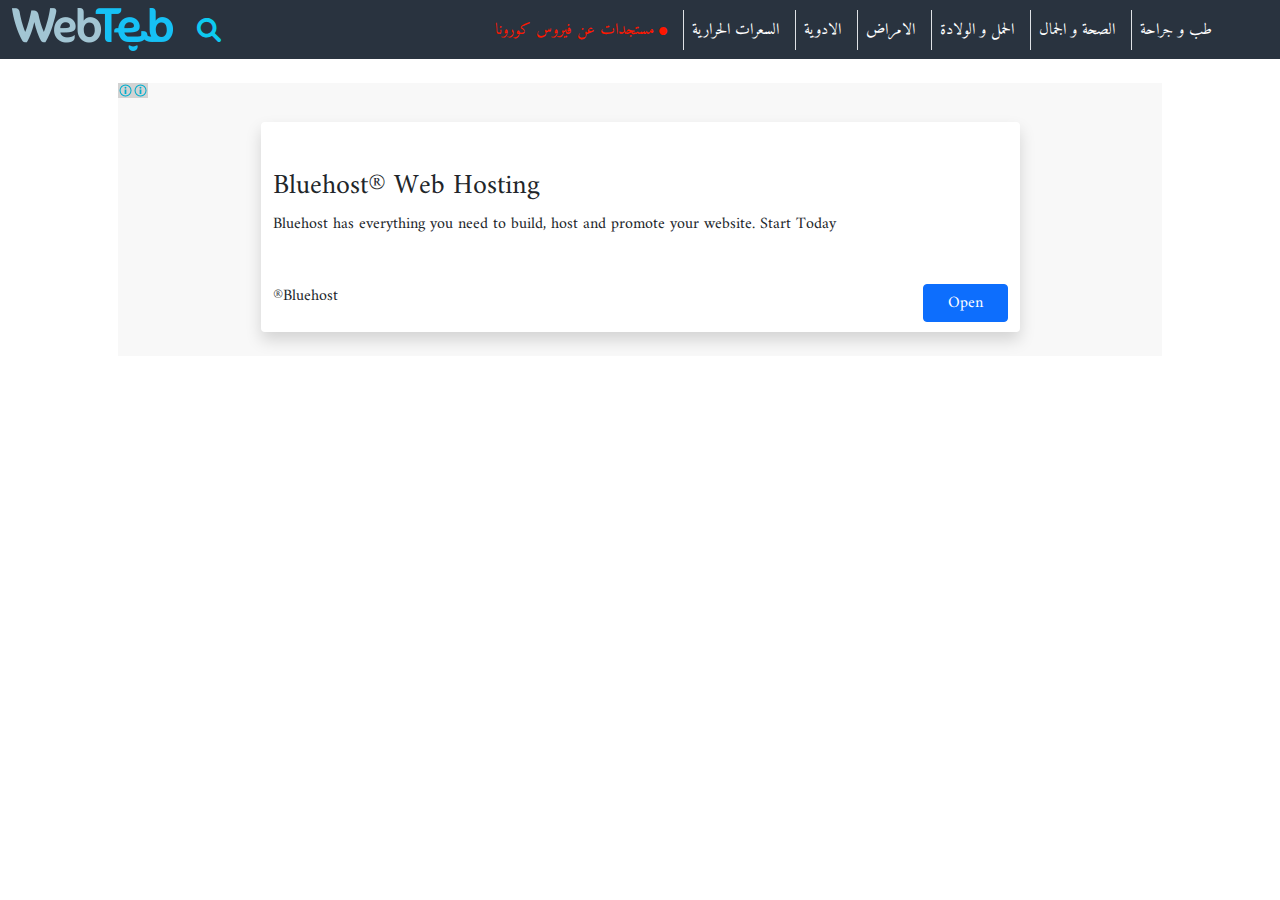
<file: index.html>
<!DOCTYPE html>
<html lang="en">

<head>
    <meta charset="UTF-8">
    <meta http-equiv="X-UA-Compatible" content="IE=edge">
    <meta name="viewport" content="width=device-width, initial-scale=1.0">
    <title></title>
    <!-- ===========    TAB ICON      ===========-->
    <link rel="ICON" href="">
    <!-- ========= GOOGLE FONT STYLE    =========-->
    <!-- ========= BOOTSTRAP STYLE FILE =========-->
    <link rel="stylesheet" href="css/bootstrap.min.css">
    <!-- =========    FONTAWESOME ICON  =========-->
    <link rel="stylesheet" href="css/all.min.css">
    <!-- =========  BOOTSTRAP ICON LiNK =========-->
    <link rel="stylesheet" href="https://cdn.jsdelivr.net/npm/bootstrap-icons@1.7.2/font/bootstrap-icons.css">
    <!-- =========   CUSTOM STYLE FILE =========-->
    <link rel="stylesheet" href="css/style.css">
</head>

<body>
    <main id="homePage">
        <!-------------------------- NAV START ------------------------------->
        <nav class="navbar navbar-expand-lg">
            <div class="container-fluid">
                <button class="navbar-toggler navbar-light bg-light" type="button" data-bs-toggle="collapse"
                    data-bs-target="#navbarSupportedContent" aria-controls="navbarSupportedContent"
                    aria-expanded="false" aria-label="Toggle navigation">
                    <span class="navbar-toggler-icon"></span>
                </button>
                <div class="collapse navbar-collapse" id="navbarSupportedContent">
                    <ul class="navbar-nav ms-auto mb-2 mb-lg-0">
                        <li class="nav-item">
                            <a class="nav-link pe-3 active text-white" id="Sugery" aria-current="page" href="#">طب و
                                جراحة</a>
                        </li>
                        <li class="nav-item">
                            <a class="nav-link pe-3 text-white border-end" id="lifeStyle" aria-current="page"
                                href="#">الصحة و الجمال</a>
                        </li>
                        <li class="nav-item">
                            <a class="nav-link pe-3 text-white border-end" id="Baby" aria-current="page" href="#">الحمل
                                و
                                الولادة</a>
                        </li>
                        <li class="nav-item">
                            <a class="nav-link pe-3 text-white border-end" aria-current="page" href="#">الامراض</a>
                        </li>
                        <li class="nav-item">
                            <a class="nav-link pe-3 text-white border-end" aria-current="page" href="#">الادوية</a>
                        </li>
                        <li class="nav-item">
                            <a class="nav-link pe-3 text-white border-end" aria-current="page" href="#">السعرات
                                الحرارية</a>
                        </li>
                        <li class="nav-item">
                            <a class="nav-link corona-color pe-3 border-end" aria-current="page" href="#">
                                <i class="fa-solid fa-circle fa-beat-fade"></i>
                                مستجدات عن فيروس كورونا</a>
                        </li>
                    </ul>
                </div>
                <div class="search-bar ms-3 d-flex position-relative overflow-hidden">
                    <!-- <input id="searchInput" type="text" class="end-0" placeholder="ابحث في ويب طب"> -->
                    <form action="/index.html" method="get" role="search">
                        <input class="end-0" placeholder="ابحث في ويب طب" type="text" name="q" id="searchInput">
                    </form>
                    <div id="iconContainer" class="search-icon position-static start-0">
                        <i id="searchIcon" class="fa-solid fa-magnifying-glass ms-2 fs-4 rounded-pill text-info"> </i>
                    </div>
                </div>
                <img src="imgs/webteb.png" alt="">
            </div>
        </nav>
        <!---------------------------- NAV END ------------------------------->
        <div class="gcse-searchresults-only"></div>
        <!-- ---------------------------- AD START  -------------------------->
        <div class="container px-3 px-lg-5 mt-4 text-start mb-4">
            <div class="ad-container">
                <div class="clearfix">
                    <img src="imgs/icon.png" class="img-fluid float-start" alt="">
                    <img src="imgs/icon.png" class="float-start" alt="">
                </div>
                <div class="px-3 py-4">
                    <div class="container bg-white py-4 w-75 shadow rounded">
                        <h3 class="pt-4">Bluehost® Web Hosting</h3>
                        <p class="mb-5">Bluehost has everything you need to build, host and promote your website. Start
                            Today</p>
                        <div class="ad-footer">
                            <button class="px-4 btn btn-primary float-end">Open</button>
                            <span>Bluehost®</span>
                        </div>
                    </div>
                </div>
            </div>
        </div>
        <!-- ---------------------------- AD END  -------------------------->
        <!-- <div class="gcse-search"></div> -->
    </main>

    <!------------ Boostrap script file ------------->
    <script src="js/bootstrap.bundle.min.js"></script>
    <!-- -------------custom JS Link ------------- -->
    <script src="js/main.js"></script>
    <!-- <script src='https://cse.google.com/cse?cx=ae1d14686534a2384'></script> -->
    <script async src="https://cse.google.com/cse.js?cx=56732ba7be09005b8"></script>
    <!-- <div class="gcse-search"></div>     -->
</body>

</html>
</file>
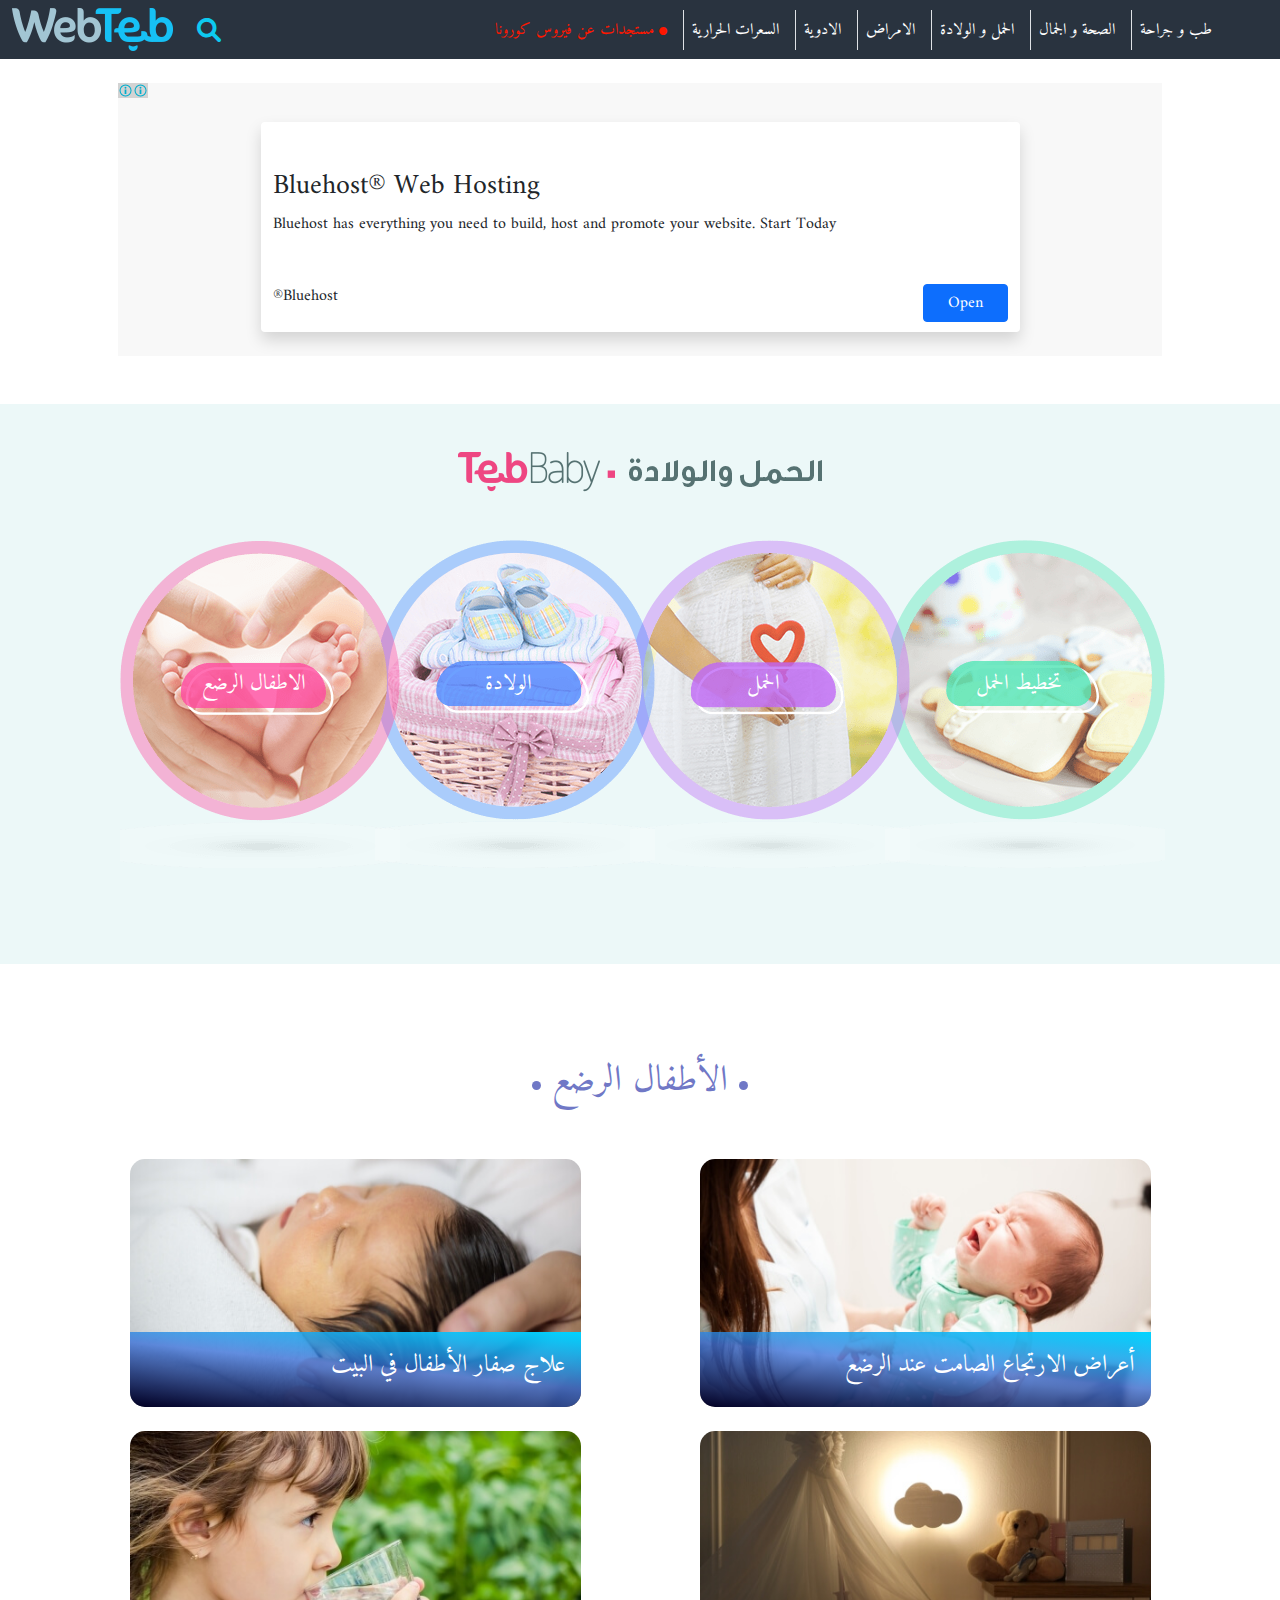
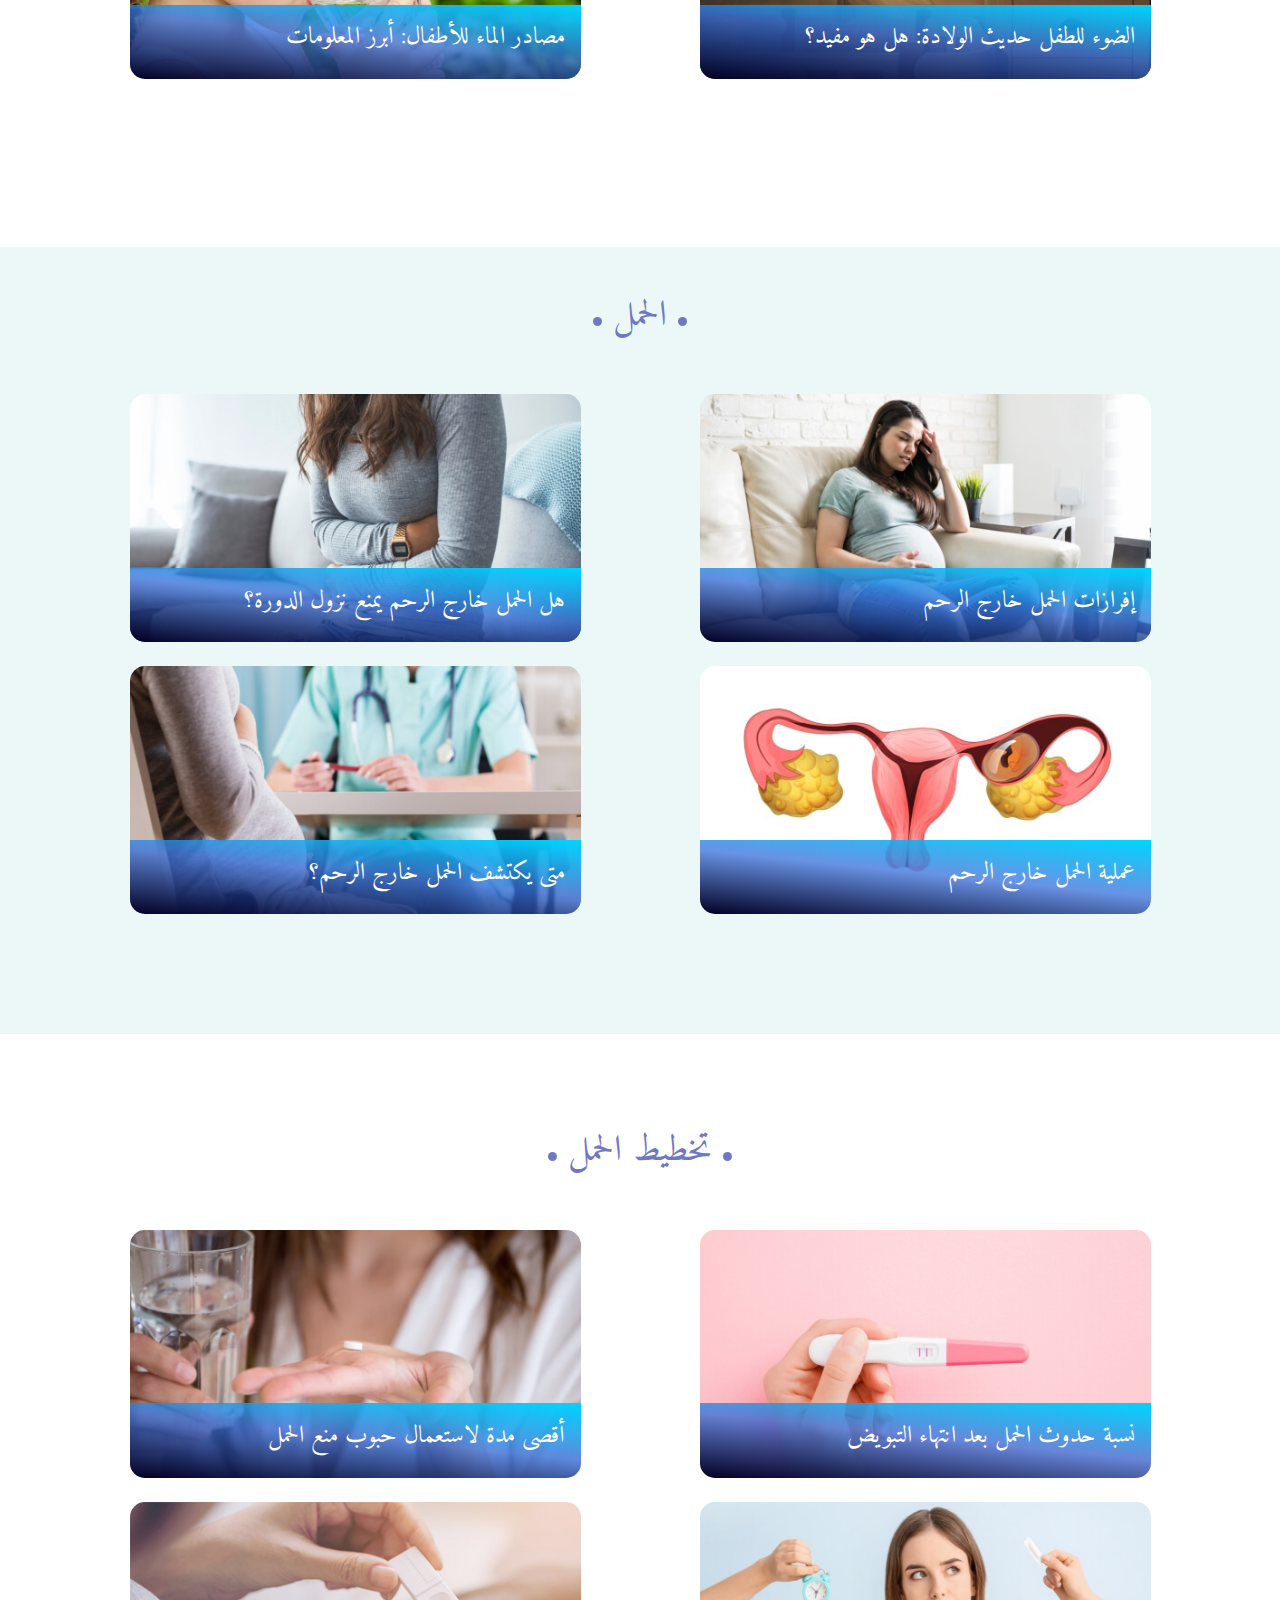
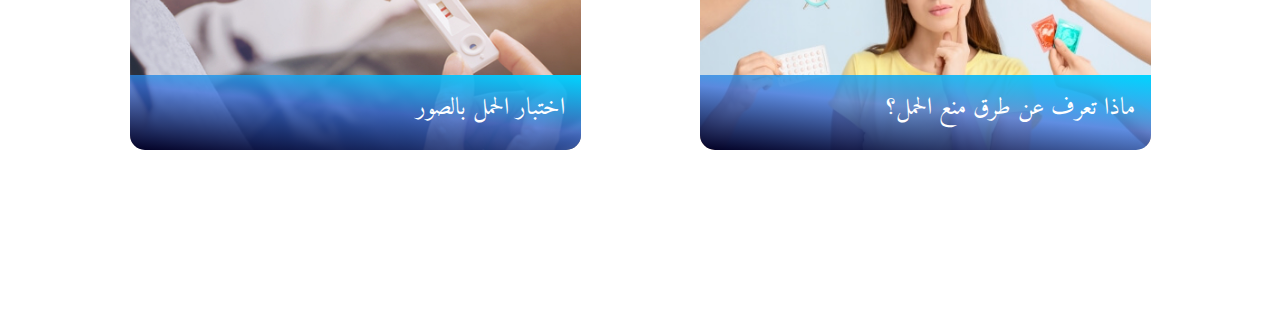
<file: baby.html>
<!DOCTYPE html>
<html lang="en">

<head>
    <meta charset="UTF-8">
    <meta http-equiv="X-UA-Compatible" content="IE=edge">
    <meta name="viewport" content="width=device-width, initial-scale=1.0">
    <title></title>
    <!-- ===========    TAB ICON      ===========-->
    <link rel="ICON" href="">
    <!-- ========= GOOGLE FONT STYLE    =========-->
    <!-- ========= BOOTSTRAP STYLE FILE =========-->
    <link rel="stylesheet" href="css/bootstrap.min.css">
    <!-- =========    FONTAWESOME ICON  =========-->
    <link rel="stylesheet" href="css/all.min.css">
    <!-- =========  BOOTSTRAP ICON LiNK =========-->
    <link rel="stylesheet" href="https://cdn.jsdelivr.net/npm/bootstrap-icons@1.7.2/font/bootstrap-icons.css">
    <!-- =========   CUSTOM STYLE FILE =========-->
    <link rel="stylesheet" href="css/style.css">
</head>

<body>
    <main id="baby">
        <!-------------------------- NAV START ------------------------------->
        <nav class="navbar navbar-expand-lg">
            <div class="container-fluid">
                <button class="navbar-toggler navbar-light bg-light" type="button" data-bs-toggle="collapse"
                    data-bs-target="#navbarSupportedContent" aria-controls="navbarSupportedContent"
                    aria-expanded="false" aria-label="Toggle navigation">
                    <span class="navbar-toggler-icon"></span>
                </button>
                <div class="collapse navbar-collapse" id="navbarSupportedContent">
                    <ul class="navbar-nav ms-auto mb-2 mb-lg-0">
                        <li class="nav-item">
                            <a class="nav-link pe-3 active text-white" id="Sugery" aria-current="page" href="#">طب و
                                جراحة</a>
                        </li>
                        <li class="nav-item">
                            <a class="nav-link pe-3 text-white border-end" id="lifeStyle" aria-current="page"
                                href="#">الصحة و الجمال</a>
                        </li>
                        <li class="nav-item">
                            <a class="nav-link pe-3 text-white border-end" id="Baby" aria-current="page" href="#">الحمل
                                و
                                الولادة</a>
                        </li>
                        <li class="nav-item">
                            <a class="nav-link pe-3 text-white border-end" aria-current="page" href="#">الامراض</a>
                        </li>
                        <li class="nav-item">
                            <a class="nav-link pe-3 text-white border-end" aria-current="page" href="#">الادوية</a>
                        </li>
                        <li class="nav-item">
                            <a class="nav-link pe-3 text-white border-end" aria-current="page" href="#">السعرات
                                الحرارية</a>
                        </li>
                        <li class="nav-item">
                            <a class="nav-link corona-color pe-3 border-end" aria-current="page" href="#">
                                <i class="fa-solid fa-circle fa-beat-fade"></i>
                                مستجدات عن فيروس كورونا</a>
                        </li>
                    </ul>
                </div>
                <div class="search-bar ms-3 d-flex position-relative overflow-hidden">
                    <!-- <input id="searchInput" type="text" class="end-0" placeholder="ابحث في ويب طب"> -->
                    <form action="/index.html" method="get" role="search">
                        <input class="end-0" placeholder="ابحث في ويب طب" type="text" name="q" id="searchInput">
                    </form>
                    <div id="iconContainer" class="search-icon position-static start-0">
                        <i id="searchIcon" class="fa-solid fa-magnifying-glass ms-2 fs-4 rounded-pill text-info"> </i>
                    </div>
                </div>
                <img src="imgs/webteb.png" alt="">
            </div>
        </nav>
        <!---------------------------- NAV END ------------------------------->
        <div class="gcse-searchresults-only"></div>
        <!-- ---------------------------- AD START  -------------------------->
        <div class="container px-3 px-lg-5 mt-4 text-start mb-4">
            <div class="ad-container">
                <div class="clearfix">
                    <img src="imgs/icon.png" class="img-fluid float-start" alt="">
                    <img src="imgs/icon.png" class="float-start" alt="">
                </div>
                <div class="px-3 py-4">
                    <div class="container bg-white py-4 w-75 shadow rounded">
                        <h3 class="pt-4">Bluehost® Web Hosting</h3>
                        <p class="mb-5">Bluehost has everything you need to build, host and promote your website. Start
                            Today</p>
                        <div class="ad-footer">
                            <button class="px-4 btn btn-primary float-end">Open</button>
                            <span>Bluehost®</span>
                        </div>
                    </div>
                </div>
            </div>
        </div>
        <!-- ---------------------------- AD END  ------------------------------>

        <!-- --------------------------- Baby START ------------------------- -->

        <section id="babySection" class="py-5 my-5">
            <div class="logo d-flex flex-column justify-content-center align-items-center">
                <img src="imgs/tebbaby-logo_22.png" class="img-fluid" alt="">
            </div>
            <div class="container">
                <div class="row py-5 justify-content-center">
                    <div class="col-lg-3 col-md-6 pe-5 pe-md-0">
                        <div class="imgs position-relative">
                            <img src="imgs/planing.png" alt="">
                            <span class="img-capiton position-absolute">تخطيط الحمل</spanc>
                        </div>
                    </div>
                    <div class="col-lg-3 col-md-6 pe-5 pe-md-0">
                        <div class="imgs position-relative">
                            <img src="imgs/pregnant.png" alt="">
                            <span class="img-capiton position-absolute">الحمل</spanc>
                        </div>
                    </div>
                    <div class="col-lg-3 col-md-6 pe-5 pe-md-0">
                        <div class="imgs position-relative">
                            <img src="imgs/birth.png" alt="">
                            <span class="img-capiton position-absolute">الولادة</spanc>
                        </div>
                    </div>
                    <div class="col-lg-3 col-md-6 pe-5 pe-md-0">
                        <div class="imgs position-relative">
                            <img src="imgs/infants.png" alt="">
                            <span class="img-capiton position-absolute">الاطفال الرضع</spanc>
                        </div>
                    </div>
                </div>
            </div>
        </section>
        <!-- ------------------------- Baby  END ---------------------------- -->

        <!-- ------------------------- Infants Start ------------------------  -->
        <section id="infants" class="py-5 my-5">
            <div class="container">
                <div class="title d-flex justify-content-center text-center">
                    <h2>الأطفال الرضع</h2>
                </div>
                <div class="row py-5 justify-content-center">
                    <div class="col-lg-5 col-md-6 mb-4 offset-lg-1">
                        <div class="infants position-relative">
                            <img src="imgs/tbl_article.jpg" class="w-100" alt="">
                            <div class="title-bg position-absolute d-flex align-items-center">
                                <h4 class="me-3 text-white">أعراض الارتجاع الصامت عند الرضع</h4>
                            </div>
                        </div>
                    </div>
                    <div class="col-lg-5 col-md-6 mb-4">
                        <div class="infants position-relative">
                            <img src="imgs/tbl_articles_.jpg" class="w-100" alt="">
                            <div class="title-bg position-absolute d-flex align-items-center">
                                <h4 class="me-3 text-white">علاج صفار الأطفال في البيت</h4>
                            </div>
                        </div>
                    </div>
                    <div class="col-lg-5 col-md-6 mb-4 offset-lg-1">
                        <div class="infants position-relative">
                            <img src="imgs/tbl_articles_articlea.jpg" class="w-100" alt="">
                            <div class="title-bg position-absolute d-flex align-items-center">
                                <h4 class="me-3 text-white">الضوء للطفل حديث الولادة: هل هو مفيد؟</h4>
                            </div>
                        </div>
                    </div>
                    <div class="col-lg-5 col-md-6 mb-4">
                        <div class="infants position-relative">
                            <img src="imgs/tbl_articles_article_34.jpg" class="w-100" alt="">
                            <div class="title-bg position-absolute d-flex align-items-center">
                                <h4 class="me-3 text-white">مصادر الماء للأطفال: أبرز المعلومات</h4>
                            </div>
                        </div>
                    </div>
                </div>
            </div>
        </section>
        <!-- ----------------------- Infants end   --------------------------  -->

        <!-- ----------------------- Pregnancy Start ------------------------  -->
        <section id="pregnancy" class="py-5 my-5">
            <div class="container">
                <div class="title d-flex justify-content-center text-center">
                    <h2>الحمل</h2>
                </div>
                <div class="row py-5 justify-content-center">
                    <div class="col-lg-5 col-md-6 mb-4 offset-lg-1">
                        <div class="infants position-relative">
                            <img src="imgs/p.jpg" class="w-100" alt="">
                            <div class="title-bg position-absolute d-flex align-items-center">
                                <h4 class="me-3 text-white">إفرازات الحمل خارج الرحم</h4>
                            </div>
                        </div>
                    </div>
                    <div class="col-lg-5 col-md-6 mb-4">
                        <div class="infants position-relative">
                            <img src="imgs/b.jpg" class="w-100" alt="">
                            <div class="title-bg position-absolute d-flex align-items-center">
                                <h4 class="me-3 text-white">هل الحمل خارج الرحم يمنع نزول الدورة؟</h4>
                            </div>
                        </div>
                    </div>
                    <div class="col-lg-5 col-md-6 mb-4 offset-lg-1">
                        <div class="infants position-relative">
                            <img src="imgs/a.jpg" class="w-100" alt="">
                            <div class="title-bg position-absolute d-flex align-items-center">
                                <h4 class="me-3 text-white">عملية الحمل خارج الرحم</h4>
                            </div>
                        </div>
                    </div>
                    <div class="col-lg-5 col-md-6 mb-4">
                        <div class="infants position-relative">
                            <img src="imgs/s.jpg" class="w-100" alt="">
                            <div class="title-bg position-absolute d-flex align-items-center">
                                <h4 class="me-3 text-white">متى يكتشف الحمل خارج الرحم؟</h4>
                            </div>
                        </div>
                    </div>
                </div>
            </div>
        </section>
        <!-- ----------------------- Pregnancy end   ------------------------  -->

        <!-- -------------------- Planning-Pregnancy Start -------------------  -->
        <section id="planningPregnancy" class="py-5 my-5">
            <div class="container">
                <div class="title d-flex justify-content-center text-center">
                    <h2>تخطيط الحمل</h2>
                </div>
                <div class="row py-5 justify-content-center">
                    <div class="col-lg-5 col-md-6 mb-4 offset-lg-1">
                        <div class="infants position-relative">
                            <img src="imgs/r.jpg" class="w-100" alt="">
                            <div class="title-bg position-absolute d-flex align-items-center">
                                <h4 class="me-3 text-white">نسبة حدوث الحمل بعد انتهاء التبويض</h4>
                            </div>
                        </div>
                    </div>
                    <div class="col-lg-5 col-md-6 mb-4">
                        <div class="infants position-relative">
                            <img src="imgs/bp.jpg" class="w-100" alt="">
                            <div class="title-bg position-absolute d-flex align-items-center">
                                <h4 class="me-3 text-white">أقصى مدة لاستعمال حبوب منع الحمل</h4>
                            </div>
                        </div>
                    </div>
                    <div class="col-lg-5 col-md-6 mb-4 offset-lg-1">
                        <div class="infants position-relative">
                            <img src="imgs/f.jpg" class="w-100" alt="">
                            <div class="title-bg position-absolute d-flex align-items-center">
                                <h4 class="me-3 text-white"> ماذا تعرف عن طرق منع الحمل؟</h4>
                            </div>
                        </div>
                    </div>
                    <div class="col-lg-5 col-md-6 mb-4">
                        <div class="infants position-relative">
                            <img src="imgs/tt.jpg" class="w-100" alt="">
                            <div class="title-bg position-absolute d-flex align-items-center">
                                <h4 class="me-3 text-white">اختبار الحمل بالصور</h4>
                            </div>
                        </div>
                    </div>
                </div>
            </div>
        </section>
        <!-- --------------------- Planning-Pregnancy End   -------------------  -->
    </main>

    <!------------ Boostrap script file ------------->
    <script src="js/bootstrap.bundle.min.js"></script>
    <!-- -------------custom JS Link ------------- -->
    <script src="js/main.js"></script>
    <script async src="https://cse.google.com/cse.js?cx=56732ba7be09005b8"></script>
</body>

</html>
</file>
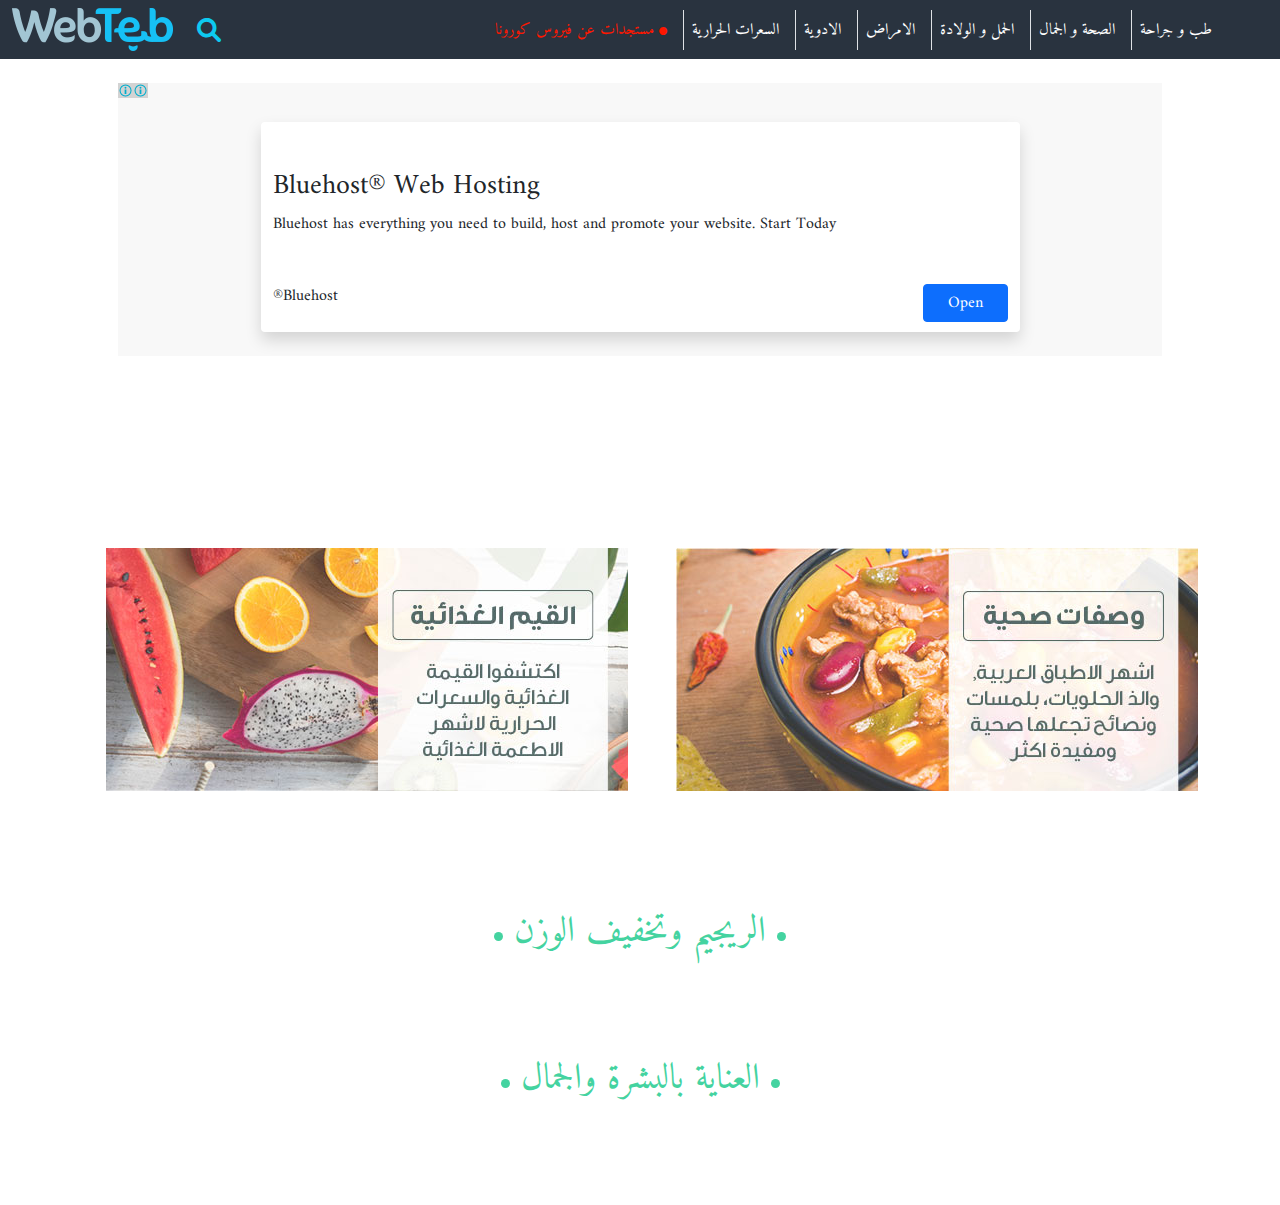
<file: lifestyle.html>
<!DOCTYPE html>
<html lang="en">

<head>
    <meta charset="UTF-8">
    <meta http-equiv="X-UA-Compatible" content="IE=edge">
    <meta name="viewport" content="width=device-width, initial-scale=1.0">
    <title></title>
    <!-- ===========    TAB ICON      ===========-->
    <link rel="ICON" href="">
    <!-- ========= GOOGLE FONT STYLE    =========-->
    <!-- ========= BOOTSTRAP STYLE FILE =========-->
    <link rel="stylesheet" href="css/bootstrap.min.css">
    <!-- =========    FONTAWESOME ICON  =========-->
    <link rel="stylesheet" href="css/all.min.css">
    <!-- =========  BOOTSTRAP ICON LiNK =========-->
    <link rel="stylesheet" href="https://cdn.jsdelivr.net/npm/bootstrap-icons@1.7.2/font/bootstrap-icons.css">
    <!-- =========   CUSTOM STYLE FILE =========-->
    <link rel="stylesheet" href="css/style.css">
</head>

<body>
    <main id="lifeStyle">
        <!-------------------------- NAV START ------------------------------->
        <nav class="navbar navbar-expand-lg">
            <div class="container-fluid">
                <button class="navbar-toggler navbar-light bg-light" type="button" data-bs-toggle="collapse"
                    data-bs-target="#navbarSupportedContent" aria-controls="navbarSupportedContent"
                    aria-expanded="false" aria-label="Toggle navigation">
                    <span class="navbar-toggler-icon"></span>
                </button>
                <div class="collapse navbar-collapse" id="navbarSupportedContent">
                    <ul class="navbar-nav ms-auto mb-2 mb-lg-0">
                        <li class="nav-item">
                            <a class="nav-link pe-3 active text-white" id="Sugery" aria-current="page" href="#">طب و
                                جراحة</a>
                        </li>
                        <li class="nav-item">
                            <a class="nav-link pe-3 text-white border-end" id="lifeStyle" aria-current="page"
                                href="#">الصحة
                                و الجمال</a>
                        </li>
                        <li class="nav-item">
                            <a class="nav-link pe-3 text-white border-end" id="Baby" aria-current="page" href="#">الحمل
                                و
                                الولادة</a>
                        </li>
                        <li class="nav-item">
                            <a class="nav-link pe-3 text-white border-end" aria-current="page" href="#">الامراض</a>
                        </li>
                        <li class="nav-item">
                            <a class="nav-link pe-3 text-white border-end" aria-current="page" href="#">الادوية</a>
                        </li>
                        <li class="nav-item">
                            <a class="nav-link pe-3 text-white border-end" aria-current="page" href="#">السعرات
                                الحرارية</a>
                        </li>
                        <li class="nav-item">
                            <a class="nav-link corona-color pe-3 border-end" aria-current="page" href="#">
                                <i class="fa-solid fa-circle fa-beat-fade"></i>
                                مستجدات عن فيروس كورونا</a>
                        </li>
                    </ul>
                </div>
                <div class="search-bar ms-3 d-flex position-relative overflow-hidden">
                    <!-- <input id="searchInput" type="text" class="end-0" placeholder="ابحث في ويب طب"> -->
                    <form action="/index.html" method="get" role="search">
                        <input class="end-0" placeholder="ابحث في ويب طب" type="text" name="q" id="searchInput">
                    </form>
                    <div id="iconContainer" class="search-icon position-static start-0">
                        <i id="searchIcon" class="fa-solid fa-magnifying-glass ms-2 fs-4 rounded-pill text-info"> </i>
                    </div>
                </div>
                <img src="imgs/webteb.png" alt="">
            </div>
        </nav>
        <!---------------------------- NAV END ------------------------------->
        <div class="gcse-searchresults-only"></div>
        <!-- ---------------------------- AD START  -------------------------->
        <div class="container px-3 px-lg-5 mt-4 text-start mb-4">
            <div class="ad-container">
                <div class="clearfix">
                    <img src="imgs/icon.png" class="img-fluid float-start" alt="">
                    <img src="imgs/icon.png" class="float-start" alt="">
                </div>
                <div class="px-3 py-4">
                    <div class="container bg-white py-4 w-75 shadow rounded">
                        <h3 class="pt-4">Bluehost® Web Hosting</h3>
                        <p class="mb-5">Bluehost has everything you need to build, host and promote your website. Start
                            Today</p>
                        <div class="ad-footer">
                            <button class="px-4 btn btn-primary float-end">Open</button>
                            <span>Bluehost®</span>
                        </div>
                    </div>
                </div>
            </div>
        </div>
        <!-- --------------------------- AD END  ------------------------------>

        <!-- ------------------ LIFESTYLE START  ------------------------------>
        <section>
            <div class="container my-5">
                <div id="lifeStyleRow" class="row">
                </div>
            </div>
        </section>
        <section>
            <div class="container py-5 mt-5">
                <div class="row my-5">
                    <div class="col-lg-6 mb-4">
                        <div class="items">
                            <img src="imgs/recipes-banner.jpg" class="img-fluid" alt="">
                        </div>
                    </div>
                    <div class="col-lg-6 mb-4">
                        <div class="items">
                            <img src="imgs/nutration-facts-banner.jpg" class="img-fluid" alt="">
                        </div>
                    </div>
                </div>
            </div>
        </section>
        <!-- ------------------ LIFESTYLE END    ------------------------------>

        <!-- ------------------     Diet Star    ------------------------------>
        <section>
            <div class="container">
                <div class="title d-flex justify-content-center text-center">
                    <h2>الريجيم وتخفيف الوزن</h2>
                </div>
                <div id="dietRow" class="row py-5">
                </div>
            </div>
        </section>
        <!-- ------------------     Diet END     ----------------------------------->

        <!-- ------------------     Skin Care Star    ------------------------------>
        <section>
            <div class="container">
                <div class="title d-flex justify-content-center text-center">
                    <h2>العناية بالبشرة والجمال</h2>
                </div>
                <div id="skinCareRow" class="row py-5">
                </div>
            </div>
        </section>
        <!-- ------------------     Skin Care END     ------------------------------>
    </main>


    <!------------ Boostrap script file ------------->
    <script src="js/bootstrap.bundle.min.js"></script>
    <!-- -------------custom JS Link ------------- -->
    <script src="js/main.js"></script>
    <script async src="https://cse.google.com/cse.js?cx=56732ba7be09005b8"></script>
</body>

</html>
</file>
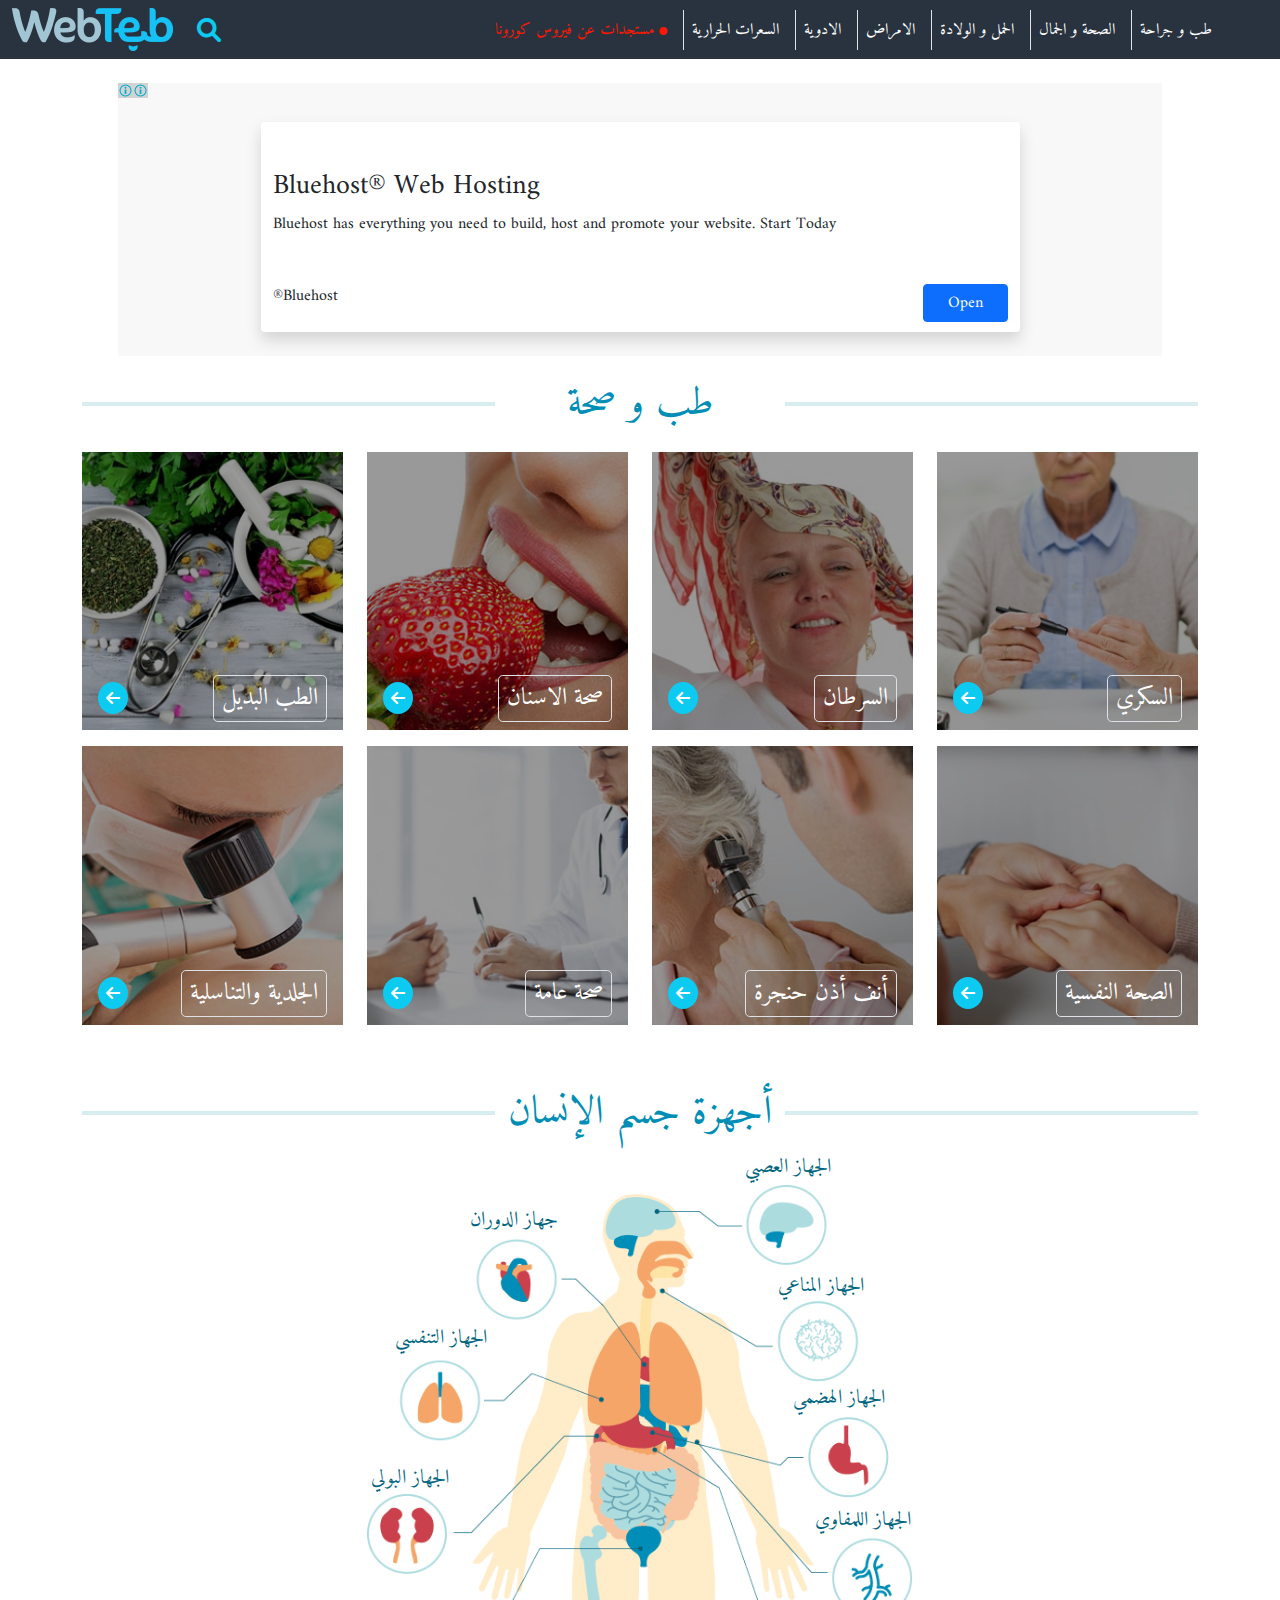
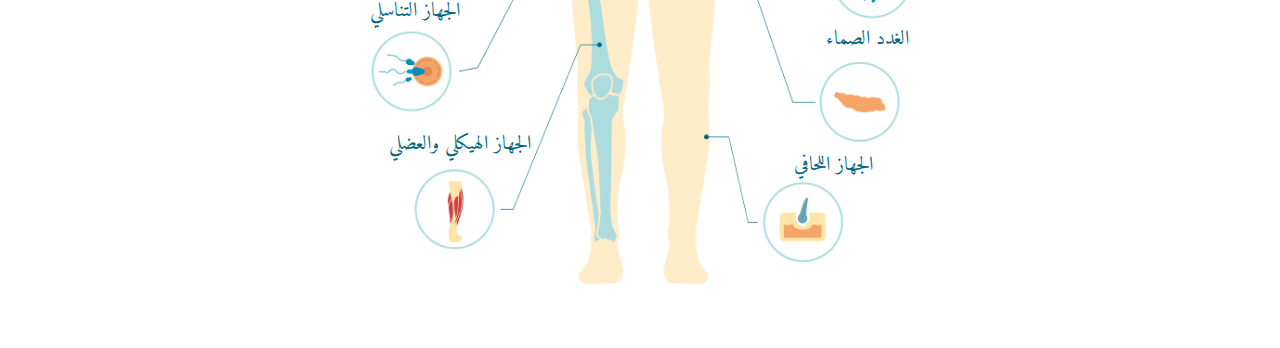
<file: sugery.html>
<!DOCTYPE html>
<html lang="en">

<head>
    <meta charset="UTF-8">
    <meta http-equiv="X-UA-Compatible" content="IE=edge">
    <meta name="viewport" content="width=device-width, initial-scale=1.0">
    <title></title>
    <!-- ===========    TAB ICON      ===========-->
    <link rel="ICON" href="">
    <!-- ========= GOOGLE FONT STYLE    =========-->
    <!-- ========= BOOTSTRAP STYLE FILE =========-->
    <link rel="stylesheet" href="css/bootstrap.min.css">
    <!-- =========    FONTAWESOME ICON  =========-->
    <link rel="stylesheet" href="css/all.min.css">
    <!-- =========  BOOTSTRAP ICON LiNK =========-->
    <link rel="stylesheet" href="https://cdn.jsdelivr.net/npm/bootstrap-icons@1.7.2/font/bootstrap-icons.css">
    <!-- =========   CUSTOM STYLE FILE =========-->
    <link rel="stylesheet" href="css/style.css">
</head>

<body>
    <main id="sugery">
        <!-------------------------- NAV START ------------------------------->
        <nav class="navbar navbar-expand-lg">
            <div class="container-fluid">
                <button class="navbar-toggler navbar-light bg-light" type="button" data-bs-toggle="collapse"
                    data-bs-target="#navbarSupportedContent" aria-controls="navbarSupportedContent"
                    aria-expanded="false" aria-label="Toggle navigation">
                    <span class="navbar-toggler-icon"></span>
                </button>
                <div class="collapse navbar-collapse" id="navbarSupportedContent">
                    <ul class="navbar-nav ms-auto mb-2 mb-lg-0">
                        <li class="nav-item">
                            <a class="nav-link pe-3 active text-white" id="Sugery" aria-current="page" href="#">طب و
                                جراحة</a>
                        </li>
                        <li class="nav-item">
                            <a class="nav-link pe-3 text-white border-end" id="lifeStyle" aria-current="page"
                                href="#">الصحة و الجمال</a>
                        </li>
                        <li class="nav-item">
                            <a class="nav-link pe-3 text-white border-end" id="Baby" aria-current="page" href="#">الحمل
                                و
                                الولادة</a>
                        </li>
                        <li class="nav-item">
                            <a class="nav-link pe-3 text-white border-end" aria-current="page" href="#">الامراض</a>
                        </li>
                        <li class="nav-item">
                            <a class="nav-link pe-3 text-white border-end" aria-current="page" href="#">الادوية</a>
                        </li>
                        <li class="nav-item">
                            <a class="nav-link pe-3 text-white border-end" aria-current="page" href="#">السعرات
                                الحرارية</a>
                        </li>
                        <li class="nav-item">
                            <a class="nav-link corona-color pe-3 border-end" aria-current="page" href="#">
                                <i class="fa-solid fa-circle fa-beat-fade"></i>
                                مستجدات عن فيروس كورونا</a>
                        </li>
                    </ul>
                </div>
                <div class="search-bar ms-3 d-flex position-relative overflow-hidden">
                    <!-- <input id="searchInput" type="text" class="end-0" placeholder="ابحث في ويب طب"> -->
                    <form action="/index.html" method="get" role="search">
                        <input class="end-0" placeholder="ابحث في ويب طب" type="text" name="q" id="searchInput">
                    </form>
                    <div id="iconContainer" class="search-icon position-static start-0">
                        <i id="searchIcon" class="fa-solid fa-magnifying-glass ms-2 fs-4 rounded-pill text-info"> </i>
                    </div>
                </div>
                <img src="imgs/webteb.png" alt="">
            </div>
        </nav>
        <div class="gcse-searchresults-only"></div>
        <!------------------------- NAV END ------------------------------->

        <!-- ------------------------- AD START  -------------------------->
        <div class="container px-3 px-lg-5 mt-4 text-start mb-4">
            <div class="ad-container">
                <div class="clearfix">
                    <img src="imgs/icon.png" class="img-fluid float-start" alt="">
                    <img src="imgs/icon.png" class="float-start" alt="">
                </div>
                <div class="px-3 py-4">
                    <div class="container bg-white py-4 w-75 shadow rounded">
                        <h3 class="pt-4">Bluehost® Web Hosting</h3>
                        <p class="mb-5">Bluehost has everything you need to build, host and promote your website. Start
                            Today</p>
                        <div class="ad-footer">
                            <button class="px-4 btn btn-primary float-end">Open</button>
                            <span>Bluehost®</span>
                        </div>
                    </div>
                </div>
            </div>
        </div>
        <!-- -------------------------- AD END  -------------------------->

        <!-- --------------------------- SUGERY START ----------------- -->
        <div class="container">
            <div class="title mb-4">
                <h1 class="text-center">طب و صحة</h1>
            </div>
            <div id="myRow" class="row">
            </div>
        </div>
        <!-- --------------------------- SUGERY END ------------------- -->
        <!-- ----------------------- LightBox Start ------------------- -->
        <div id="lightBoxContainer">
            <div id="lightBoxItem">
            </div>
        </div>
        <!-- ----------------------- LightBox Start ------------------- -->

        <!-- --------------------------- BODY START ------------------- -->
        <div class="container my-5">
            <div class="title mb-4">
                <h1 class="text-center">أجهزة جسم الإنسان </h1>
            </div>
            <div class="row justify-content-center mt-5">
                <div class="col-md-6">
                    <div class="body position-relative">
                        <img src="imgs/body3.png" class="w-100" alt="">
                        <ul class="list-unstyled">
                            <li><a href="" id="nervousSystem" class="text-dark">
                                    <span class="nervous-system position">الجهاز العصبي</span>
                                </a>
                            </li>
                            <li>
                                <a href="" class="text-dark">
                                    <span class="immune-system position">الجهاز المناعي</span>
                                </a>
                            </li>
                            <li>
                                <a href="" class="text-dark">
                                    <span class="gastrointestinal-tract position">الجهاز الهضمي</span>
                                </a>
                            </li>
                            <li>
                                <a href="" class="text-dark">
                                    <span class="lymphatic-system systems-width position">الجهاز اللمفاوي</span>
                                </a>
                            </li>
                            <li>
                                <a href="" class="text-dark">
                                    <span class="endocrine-system systems-width position">الغدد الصماء</span>
                                </a>
                            </li>
                            <li>
                                <a href="" class="text-dark">
                                    <span class="integumentary-system position">الجهاز اللحافي</span>
                                </a>
                            </li>
                            <li>
                                <a href="" class="text-dark">
                                    <span class="circulatory-system position">جهاز الدوران</span>
                                </a>
                            </li>
                            <li>
                                <a href="" class="text-dark">
                                    <span class="respiratory position">الجهاز التنفسي</span>
                                </a>
                            </li>
                            <li>
                                <a href="" class="text-dark">
                                    <span class="urinary-tract systems-width position">الجهاز البولي</span>
                                </a>
                            </li>
                            <li>
                                <a href="" class="text-dark">
                                    <span class="reproductive-system systems-width position">الجهاز التناسلي</span>
                                </a>
                            </li>
                            <li>
                                <a href="" class="text-dark">
                                    <span class="musculoskeletal-system position">الجهاز الهيكلي والعضلي</span>
                                </a>
                            </li>
                        </ul>
                    </div>
                </div>
            </div>
        </div>
        <!-- --------------------------- BODY END ------------------- -->
    </main>


    <!------------ Boostrap script file ------------->
    <script src="js/bootstrap.bundle.min.js"></script>
    <!-- -------------custom JS Link ------------- -->
    <script src="js/main.js"></script>
    <script async src="https://cse.google.com/cse.js?cx=56732ba7be09005b8"></script>
</body>

</html>
</file>
<file: css/style.css>
@import url('https://fonts.googleapis.com/css2?family=Amiri:wght@400;700&display=swap');
@import url('https://fonts.googleapis.com/css2?family=Tajawal:wght@300;400;500;700;800;900&display=swap');
html {
	direction: rtl;
}
body {
	font-family: 'Amiri', serif;
	/* font-family: 'Tajawal', sans-serif; */
}
/* -------------------------- Nav Start ------------------------------ */
.navbar-expand-lg {
	background-color: #29333f !important;
	/* background-color: #2b5464 !important; */
}
.search-bar input {
	border: none;
	padding: 0.40rem 0rem;
	width: 0;
	text-indent: 0.625rem;
}
.search-bar {
	border-top-left-radius: 50rem;
	border-bottom-left-radius: 50rem;
	border-bottom-right-radius: 45rem;
}
.search-bar input:focus-visible {
	outline: none !important;
}
.search-bar i {
	padding: 0.40rem 0 !important;
	cursor: pointer;
}
.search-icon {
	bottom: 0;
	top: 0;
	padding-right: 0.625rem;
}
.fa-circle {
	font-size: 0.5rem !important;
}
.ad-container {
	background-color: rgba(241, 241, 241, .5);
}
.corona-color {
	color: #ff1700;
}
.corona-color:hover {
	color: #ff1700;
}
/* -------------------------- Nav End -------------------------- */

/* -------------------------- SUGERY START -------------------- */
.title h1 {
	color: #008eb7;
	position: relative;
}
.title h1::after {
	content: '';
	width: 37%;
	height: 0.25rem;
	background-color: #d8edef;
	position: absolute;
	left: 0rem;
	top: calc(50% - 0.09375rem);
}
.title h1::before {
	content: '';
	width: 37%;
	height: 0.25rem;
	background-color: #d8edef;
	position: absolute;
	right: 0rem;
	top: calc(50% - 0.09375rem);
}
@media screen and (max-width: 992px) {
	.title h1::after {
		width: 24%;
		left: 0rem;
	}
	.title h1::before {
		width: 24%;
		right: 0rem;
	}
}
.surgey-layer {
	width: 100%;
	height: 100%;
	top: 0%;
	background-color: rgba(0, 0, 0, .4);
	cursor: pointer;
	transition: background-color 0.3s;
}
.surgey-layer:hover {
	background-color: rgba(0, 0, 0, .5);
}
/* --------------------------- SUGERY END ----------------- */

/* --------------------------- BODY START ----------------- */
.position {
	position: absolute;
	height: 10%;
	font-size: 1.25rem;
	color: #00667e;
}

.nervous-system {
	top: -4.5%;
	right: 15%;
}
/* .nervous-system::after{
    content: '';
    border: 3px solid #008eb7;
    border-radius: 50%;
    width: 80px;
    height: 80px;
    position: absolute;
    top: 4.5%;
    right: 8% !important;
    opacity:0;
	transition: opacity 0.2s;
}
.nervous-system:hover.nervous-system::after{
    opacity: 1;
} */
.immune-system {
	top: 12.5%;
	right: 9%;
}
.gastrointestinal-tract {
	top: 28.5%;
	left: 78%;
}
.lymphatic-system {
	top: 46%;
	left: 82%;
}
.endocrine-system {
	top: 63%;
	left: 84%;
}
.integumentary-system {
	top: 81%;
}
.circulatory-system {
	top: 3%;
	right: 65%;
}
.respiratory {
	top: 20%;
	right: 78%;
}
.urinary-tract {
	top: 40%;
	right: 85%;
}
.reproductive-system {
	top: 59%;
	right: 83%;
}
.musculoskeletal-system {
	top: 78%;
	right: 70%;
}
@media screen and (max-width: 992px) {
	.position {
		font-size: 0.95rem;
	}
	.lymphatic-system {
		left: 84%;
	}
}
@media screen and (min-width: 768px) and (max-width: 1200px) {
	.systems-width {
		width: 23%;
	}
	.musculoskeletal-system {
		width: 35%;
	}
}
/* --------------------------- BODY END ----------------- */
#lightBoxContainer {
	position: fixed;
	top: 0;
	bottom: 0;
	left: 0;
	right: 0;
	background-color: rgba(0, 0, 0, 0.5);
	display: none;
	justify-content: center;
	align-items: center;
	z-index: 9;
}
#lightBoxItem .container {
	background-color: #ccc !important;
}
#lightBoxItem h1 {
	color: #008eb7;
}
#lightBoxItem p {
	color: #29333f;
}
#lightBoxItem i {
	font-size: 20px;
	cursor: pointer;
}
#close {
	position: absolute;
	top: 20px;
	right: 20px;
}
.w-fit-content {
	width: fit-content;
}
#lightBoxItem {
	width: 65%;
}
@media screen and (max-width: 576px) {
	#lightBoxItem {
		width: 90%;
	}
}
/* ------------------------- Baby start ------------------------ */
#babySection {
	background-color: #ecf8f8;
}
.img-capiton {
	margin-right: 0px;
	width: 135px;
	right: 79px;
	top: 122px;
	color: #fff;
	text-align: center;
	font-size: 1.34rem;
	line-height: 45px;
}
#babySection .col-lg-3 {
	margin: 0px -15px;
}
.imgs {
	cursor: pointer;
}
.imgs:hover {
	animation: moving 0.8s ease-in-out;
}
@keyframes moving {
	100% {
		left: 1%;
	}
	75% {
		left: -1%;
	}
	50% {
		left: 1%;
	}
	25% {
		left: -1%;
	}
	0% {
		left: 1%;
	}
}
/* -------------------- Infants Start  ----------------------- */
.infants {
	cursor: pointer;
}
.title h2 {
	color: #7078c6;
	font-size: 2.25rem;
	position: relative;
	width: fit-content;
}
.title h2::after {
	content: '';
	width: 9px;
	height: 9px;
	background-color: #7078c6;
	position: absolute;
	border-radius: 50%;
	left: -20px;
	top: 50%;
}
.title h2::before {
	content: '';
	width: 9px;
	height: 9px;
	background-color: #7078c6;
	position: absolute;
	border-radius: 50%;
	right: -20px;
	top: 50%;
}
.infants h4 {
	bottom: 0px;
}
.infants img{
	border-radius: 15px !important;
}
.title-bg {
	width: 100%;
	bottom: 0%;
	top: 70%;
	background: rgb(2, 0, 36);
	background: linear-gradient(
		6deg,
		rgba(2, 0, 36, 1) 0%,
		rgba(55, 111, 219, 0.7539390756302521) 53%,
		rgba(0, 212, 255, 1) 100%
	);
	border-bottom-left-radius: 15px !important;
	border-bottom-right-radius: 15px !important;
}
/* ------------------------- Pregnancy start ------------------------- */
#pregnancy{
	background: #ecf8f8;
}
/* ------------------------- Pregnancy end  ------------------------- */

/* ------------------------ lifeStytle Start -------------------------*/
.lifeStytle-layer{
	top: 85%;
	bottom: 0;
	left: 0;
	right: 0;
    background: rgba(255,255,255,.85);
	transition: all 0.3s;
}
.lifeStytle-layer h4{
	color: #567272;
}
.lifeStyle-items{
	cursor: pointer;
	border: 1px solid #44d3a0;
}
.lifeStyle-items:hover .lifeStytle-layer{
	top: 0;
}
#lifeStyle .title h2 {
    color: #44d3a0;
}
#lifeStyle .title h2::after {
	background-color: #44d3a0;
}
#lifeStyle .title h2::before {
	background-color: #44d3a0;
}
/* ------------------------- lifeStytle End --------------------------*/

/* -------------------------    diet Start ---------------------------*/
.diet-items h5{
	border-bottom: #44d3a0 2px solid;
	color: #383e49;
}
/* -------------------------    diet End   --------------------------*/
</file>
